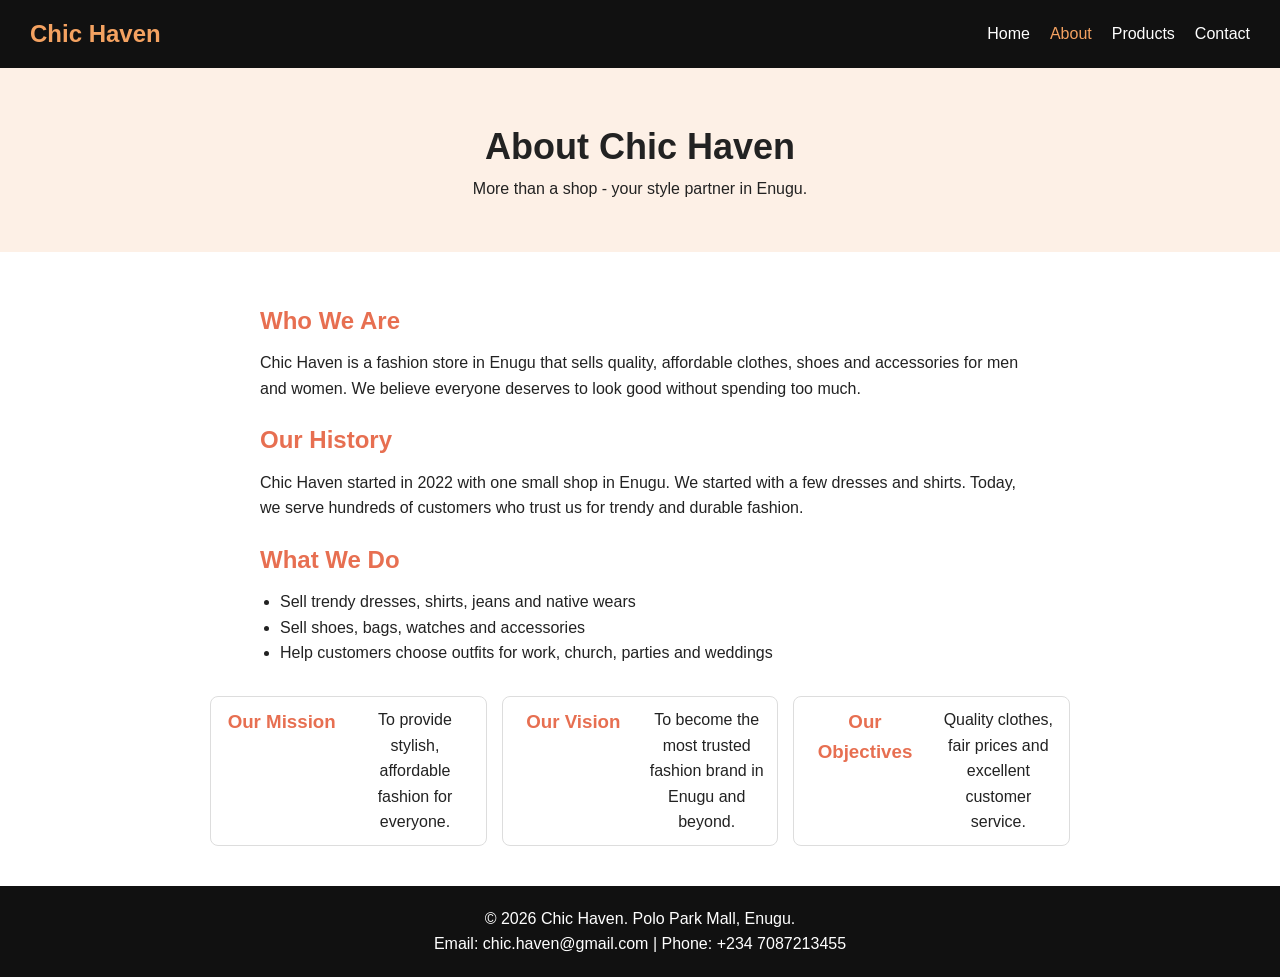
<file: about.html>
<!DOCTYPE html>
<html lang="en">
<head>
    <meta charset="UTF-8">
    <meta name="viewport" content="width=device-width, initial-scale=1.0">
    <title>About Us | Chic Haven</title>
    <link rel="stylesheet" href="style.css">
</head>
<body>
    <header>
        <nav class="navbar">
            <a href="index.html" class="logo">Chic Haven</a>
            <ul class="nav-links" id="navLinks">
                <li><a href="index.html">Home</a></li>
                <li><a href="about.html" class="active">About</a></li>
                <li><a href="services.html">Products</a></li>
                <li><a href="contact.html">Contact</a></li>
            </ul>
            <button class="menu-btn" id="menuBtn">☰</button>
        </nav>
    </header>

    <main>
        <section class="page-header">
            <h1>About Chic Haven</h1>
            <p>More than a shop - your style partner in Enugu.</p>
        </section>

        <section class="about-content">
            <h2>Who We Are</h2>
            <p>Chic Haven is a fashion store in Enugu that sells quality, affordable clothes, shoes and accessories for men and women. We believe everyone deserves to look good without spending too much.</p>

            <h2>Our History</h2>
            <p>Chic Haven started in 2022 with one small shop in Enugu. We started with a few dresses and shirts. Today, we serve hundreds of customers who trust us for trendy and durable fashion.</p>

            <h2>What We Do</h2>
            <ul class="about-list">
                <li>Sell trendy dresses, shirts, jeans and native wears</li>
                <li>Sell shoes, bags, watches and accessories</li>
                <li>Help customers choose outfits for work, church, parties and weddings</li>
            </ul>
        </section>

        <section class="mission-grid">
            <div class="mission-card">
                <h3>Our Mission</h3>
                <p>To provide stylish, affordable fashion for everyone.</p>
            </div>
            <div class="mission-card">
                <h3>Our Vision</h3>
                <p>To become the most trusted fashion brand in Enugu and beyond.</p>
            </div>
            <div class="mission-card">
                <h3>Our Objectives</h3>
                <p>Quality clothes, fair prices and excellent customer service.</p>
            </div>
        </section>
    </main>

    <footer>
        <p>&copy; 2026 Chic Haven. Polo Park Mall, Enugu.</p>
        <p>Email: chic.haven@gmail.com | Phone: +234 7087213455</p>
    </footer>

    <script src="script.js"></script>
</body>
</html>
</file>
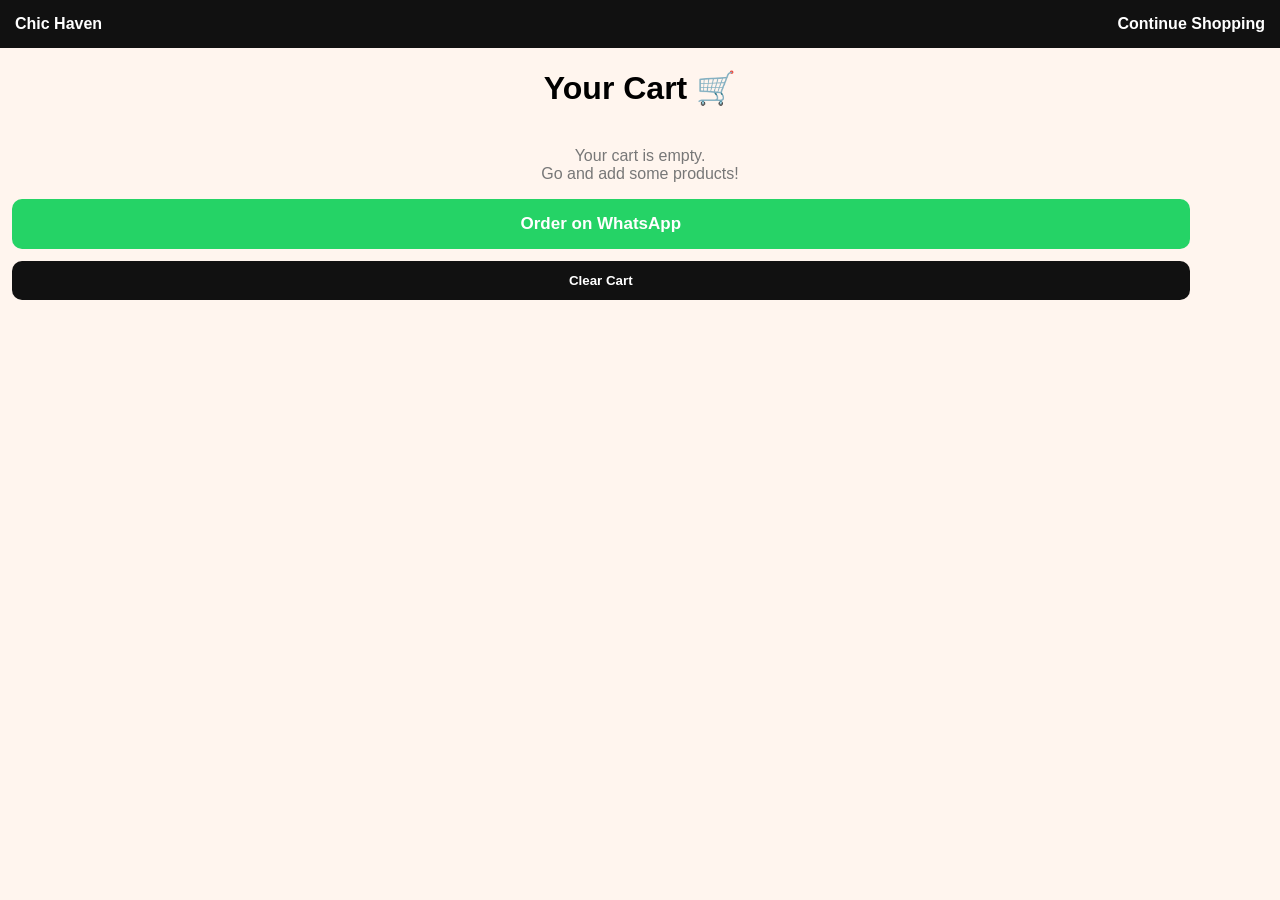
<file: cart.html>
<!DOCTYPE html>
<html>
<head>
<meta name="viewport" content="width=device-width, initial-scale=1.0">
<title>Your Cart - Chic Haven</title>
<style>
body{margin:0;font-family:Arial;background:#FFF5EE}
header{background:#111;color:white;padding:15px;display:flex;justify-content:space-between;align-items:center}
header a{color:white !important;text-decoration:none !important;font-weight:bold}
h1{text-align:center}
.item{background:white;margin:12px;padding:15px;border-radius:12px;display:flex;justify-content:space-between;align-items:center}
.item b{font-size:16px}
.item span{color:#555}
button{background:#FF5A5A;color:white;border:none;padding:10px 16px;border-radius:8px;font-weight:bold}
.checkout{background:#25D366;color:white;border:none;padding:15px;width:92%;margin:12px;display:block;border-radius:10px;font-size:17px;font-weight:bold}
.clear{background:#111;color:white;border:none;padding:12px;width:92%;margin:0 12px 20px;border-radius:10px}
.empty{text-align:center;color:#777;margin-top:40px}
</style>
</head>
<body>
<header>
<a href="index.html">Chic Haven</a>
<a href="products.html">Continue Shopping</a>
</header>
<h1>Your Cart 🛒</h1>
<div id="cart-items"></div>
<div id="total" style="text-align:center;font-weight:bold;font-size:18px;margin:15px;"></div>
<button class="checkout" onclick="checkout()">Order on WhatsApp</button>
<button class="clear" onclick="clearCart()">Clear Cart</button>

<script>
let cart = JSON.parse(localStorage.getItem('chicCart')) || [];
let box = document.getElementById('cart-items');
let totalBox = document.getElementById('total');
if(cart.length === 0){
  box.innerHTML = '<p class="empty">Your cart is empty.<br>Go and add some products!</p>';
} else {
  let total = 0;
  cart.forEach((item, i) => {
    let priceNum = parseInt(item.price.replace(/[^0-9]/g,''));
    total += priceNum;
    box.innerHTML += '<div class="item"><div><b>'+item.name+'</b><br><span>'+item.price+'</span></div><button onclick="removeItem('+i+')">Remove</button></div>';
  });
  totalBox.textContent = 'Total: ₦' + total.toLocaleString();
}
function removeItem(i){
  cart.splice(i,1);
  localStorage.setItem('chicCart', JSON.stringify(cart));
  location.reload();
}
function clearCart(){
  localStorage.removeItem('chicCart');
  location.reload();
}
function checkout(){
  if(cart.length===0){ alert('Cart is empty'); return; }
  let msg = 'Hello Chic Haven! I want to order:%0A';
  cart.forEach(item => { msg += '- ' + item.name + ' - ' + item.price + '%0A'; });
  window.open('https://wa.me/2347087213455?text=' + msg, '_blank');
}
</script>
</body>
</html>
</file>
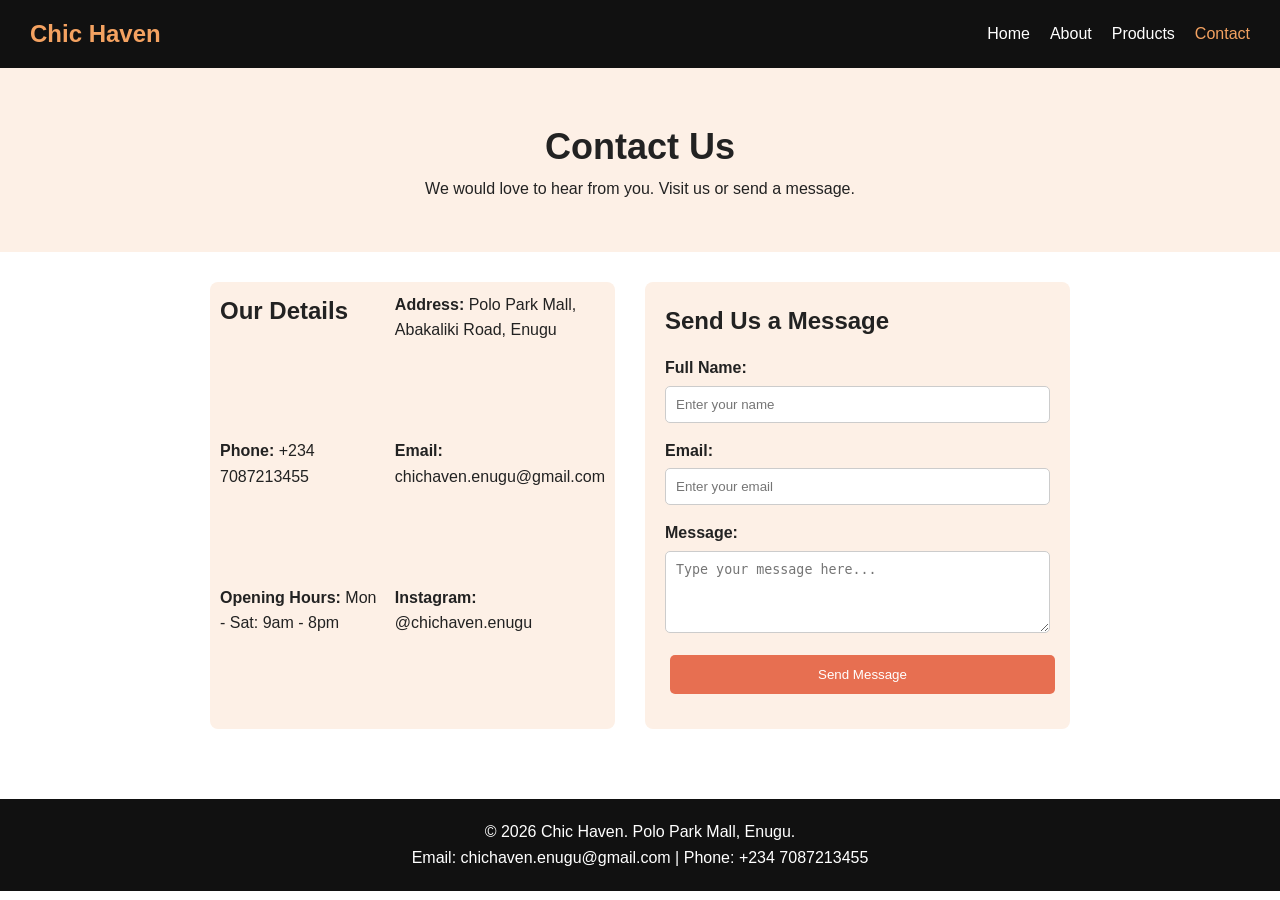
<file: contact.html>
<!DOCTYPE html>
<html lang="en">
<head>
    <meta charset="UTF-8">
    <meta name="viewport" content="width=device-width, initial-scale=1.0">
    <title>Contact Us | Chic Haven</title>
    <link rel="stylesheet" href="style.css">
</head>
<body>
    <header>
        <nav class="navbar">
            <a href="index.html" class="logo">Chic Haven</a>
            <ul class="nav-links" id="navLinks">
                <li><a href="index.html">Home</a></li>
                <li><a href="about.html">About</a></li>
                <li><a href="services.html">Products</a></li>
                <li><a href="contact.html" class="active">Contact</a></li>
            </ul>
            <button class="menu-btn" id="menuBtn">☰</button>
        </nav>
    </header>

    <main>
        <section class="page-header">
            <h1>Contact Us</h1>
            <p>We would love to hear from you. Visit us or send a message.</p>
        </section>

        <section class="contact-layout">
            <div class="contact-info">
                <h2>Our Details</h2>
                <p><strong>Address:</strong> Polo Park Mall, Abakaliki Road, Enugu</p>
                <p><strong>Phone:</strong> +234 7087213455</p>
                <p><strong>Email:</strong> chichaven.enugu@gmail.com</p>
                <p><strong>Opening Hours:</strong> Mon - Sat: 9am - 8pm</p>
                <p><strong>Instagram:</strong> @chichaven.enugu</p>
            </div>

            <form id="contactForm" class="contact-form">
                <h2>Send Us a Message</h2>
                <label for="name">Full Name:</label>
                <input type="text" id="name" placeholder="Enter your name">

                <label for="email">Email:</label>
                <input type="email" id="email" placeholder="Enter your email">

                <label for="message">Message:</label>
                <textarea id="message" rows="4" placeholder="Type your message here..."></textarea>

                <button type="submit" class="btn">Send Message</button>
                <p id="formMessage"></p>
            </form>
        </section>
    </main>

    <footer>
        <p>&copy; 2026 Chic Haven. Polo Park Mall, Enugu.</p>
        <p>Email: chichaven.enugu@gmail.com | Phone: +234 7087213455</p>
    </footer>

    <script src="script.js"></script>
</body>
</html>
</file>
<file: style.css>
* { margin: 0; padding: 0; box-sizing: border-box; }

body { font-family: Arial, sans-serif; line-height: 1.6; color: #222; }

/* FLEXBOX - Navbar */
.navbar {
    display: flex;
    justify-content: space-between;
    align-items: center;
    background: #111;
    color: white;
    padding: 15px 30px;
}
.logo { color: #f4a261; font-size: 24px; font-weight: bold; text-decoration: none; }
.nav-links { display: flex; list-style: none; gap: 20px; }
.nav-links a { color: white; text-decoration: none; }
.nav-links a.active, .nav-links a:hover { color: #f4a261; }
.menu-btn { display: none; background: none; border: none; color: white; font-size: 24px; cursor: pointer; }

/* Hero */
.hero { text-align: center; padding: 70px 20px; background: #fdf0e6; }
.hero h1 { font-size: 42px; margin-bottom: 15px; }
.hero p { max-width: 600px; margin: 0 auto 25px; }
.btn { display: inline-block; background: #e76f51; color: white; padding: 12px 25px; text-decoration: none; border-radius: 5px; margin: 5px; }
.btn-outline { background: transparent; border: 2px solid #e76f51; color: #e76f51; }

/* Intro + Images */
.intro { text-align: center; padding: 40px 20px; max-width: 800px; margin: auto; }
.intro h2 { margin-bottom: 10px; }

/* GRID - Home Images */
.home-images {
    display: grid;
    grid-template-columns: repeat(3, 1fr);
    gap: 15px;
    padding: 0 20px 40px;
    max-width: 1000px;
    margin: auto;
}
.home-images img { width: 100%; height: 250px; object-fit: cover; border-radius: 8px; }

footer { background: #111; color: white; text-align: center; padding: 20px; }

/* RESPONSIVE - Mobile */
@media (max-width: 768px) {
    .hero h1 { font-size: 30px; }
    .nav-links { display: none; flex-direction: column; background: #111; position: absolute; top: 60px; right: 0; width: 100%; padding: 20px; text-align: center; }
    .nav-links.show { display: flex; }
    .menu-btn { display: block; }
    .home-images { grid-template-columns: 1fr; }
}
/* About Page */
.page-header { text-align: center; padding: 50px 20px; background: #fdf0e6; }
.page-header h1 { font-size: 36px; }
.about-content { max-width: 800px; margin: auto; padding: 30px 20px; }
.about-content h2 { margin: 20px 0 10px; color: #e76f51; }
.about-list { margin-left: 20px; margin-top: 10px; }

/* GRID - Mission Cards */
.mission-grid {
    display: grid;
    grid-template-columns: repeat(3, 1fr);
    gap: 15px;
    max-width: 900px;
    margin: 0 auto 40px;
    padding: 0 20px;
}
.mission-card { background: #fff; border: 1px solid #ddd; padding: 20px; border-radius: 8px; text-align: center; }
.mission-card h3 { color: #e76f51; margin-bottom: 10px; }

@media (max-width: 768px) {
    .mission-grid { grid-template-columns: 1fr; }
}
/* Contact Page - FLEXBOX */
.contact-layout {
    display: flex;
    gap: 30px;
    max-width: 900px;
    margin: 30px auto;
    padding: 0 20px 40px;
}
.contact-info, .contact-form { flex: 1; background: #fdf0e6; padding: 20px; border-radius: 8px; }
.contact-form label { display: block; margin-top: 15px; font-weight: bold; }
.contact-form input, .contact-form textarea {
    width: 100%; padding: 10px; margin-top: 5px;
    border: 1px solid #ccc; border-radius: 5px;
}
.contact-form .btn { margin-top: 15px; border: none; cursor: pointer; width: 100%; }
#formMessage { margin-top: 10px; font-weight: bold; }

@media (max-width: 768px) {
    .contact-layout { flex-direction: column; }
}
/* Mobile Menu Button */
.menu-btn {
  display: none;
  font-size: 28px;
  background: none;
  border: none;
  cursor: pointer;
  color: #333;
}

@media (max-width: 768px) {
  .menu-btn {
    display: block;
  }
  .nav-links {
    display: none;
    flex-direction: column;
    width: 100%;
  }
  .nav-links.show {
    display: flex;
  }
}
/* PRODUCTS PAGE - Chic Haven */
.product-grid {
  display: grid;
  grid-template-columns: repeat(3, 1fr);
  gap: 20px;
  padding: 20px;
  max-width: 1000px;
  margin: auto;
}

.product img {
  width: 100%;
  height: 250px;
  object-fit: cover;
  border-radius: 10px;
}

.product {
  background: white;
  padding: 15px;
  border-radius: 10px;
  box-shadow: 0 2px 8px rgba(0,0,0,0.1);
  text-align: center;
}
/* PRODUCTS PAGE - Make products neat */
.product-grid {
  display: grid;
  grid-template-columns: repeat(3, 1fr);
  gap: 20px;
  padding: 20px;
  max-width: 1000px;
  margin: auto;
}

.product img {
  width: 100%;
  height: 250px;
  object-fit: cover;
  border-radius: 8px;
}

.product {
  background: white;
  padding: 15px;
  border-radius: 10px;
  box-shadow: 0 2px 8px rgba(0,0,0,0.1);
  text-align: center;
}

/* On phone, show 1 product per row */
@media (max-width: 768px) {
  .product-grid {
    grid-template-columns: 1fr;
  }
}
/* FIX - your HTML uses product-card, not product */
.product-card {
  background: white;
  padding: 15px;
  border-radius: 10px;
  box-shadow: 0 2px 8px rgba(0,0,0,0.1);
  text-align: center;
}

.product-card img {
  width: 100%;
  height: 250px;
  object-fit: cover;
  border-radius: 8px;
}
/* PHONE VIEW - for screens smaller than 768px */
@media (max-width: 768px) {
  .products-grid {
    grid-template-columns: 1fr;
  }
  .home-images {
    grid-template-columns: 1fr;
  }
}
/* FIX MENU BUTTON ON PHONE */
.hamburger, .menu-toggle, .nav-toggle {
  color: white !important;
  font-size: 30px !important;
  display: block !important;
  cursor: pointer;
  z-index: 1000;
  position: relative;
}

@media (max-width: 768px) {
  .nav-links, .nav-menu {
    display: none;
  }
  .nav-links.active, .nav-menu.active {
    display: flex !important;
    flex-direction: column;
    background: #111;
    position: absolute;
    top: 60px;
    right: 0;
    width: 100%;
    padding: 20px;
  }
}
/* PHONE MENU FIX */
.menu-btn {
  display: none;
  font-size: 28px;
  background: none;
  border: none;
  color: #ff7a3c !important;
  cursor: pointer;
}

@media (max-width: 768px) {
  .menu-btn {
    display: block !important;
  }
  .nav-links {
    display: none !important;
    flex-direction: column;
    position: absolute;
    top: 65px;
    left: 0;
    width: 100%;
    background: #111;
    padding: 20px;
    gap: 15px;
  }
  .nav-links.active {
    display: flex !important;
  }
  .nav-links a {
    color: white !important;
    font-size: 18px;
  }
}
/* FIX PRODUCT SHAPE - Nice cards */
.products, .product-grid, .product-list {
  display: grid !important;
  grid-template-columns: 1fr 1fr !important;
  gap: 12px !important;
  padding: 12px !important;
  flex-direction: unset !important;
}

.product, .product-card {
  width: 100% !important;
  max-width: 100% !important;
  background: white !important;
  border-radius: 12px !important;
  overflow: hidden !important;
  padding: 0 0 12px 0 !important;
  text-align: center !important;
  box-shadow: 0 2px 8px rgba(0,0,0,0.1) !important;
  display: flex !important;
  flex-direction: column !important;
}

.product img, .product-card img {
  width: 100% !important;
  height: 180px !important;
  object-fit: cover !important;
  border-radius: 0 !important;
}

.product h3, .product-card h3,
.product h2, .product-card h2 {
  font-size: 15px !important;
  margin: 8px 5px 4px 5px !important;
  line-height: 1.2 !important;
}

.product p, .product-card p {
  font-size: 13px !important;
  margin: 2px 5px !important;
  line-height: 1.3 !important;
}

.product button, .product-card button,
.product a, .product-card a {
  width: 90% !important;
  margin: 8px auto 0 auto !important;
  padding: 10px !important;
  border-radius: 8px !important;
  font-size: 14px !important;
  display: block !important;
}
/* FORCE 2-COLUMN GRID - FINAL FIX */
main, section {
  width: 100% !important;
  overflow: hidden !important;
}
main > div, section > div {
  display: grid !important;
  grid-template-columns: 1fr 1fr !important;
  gap: 12px !important;
  padding: 10px !important;
}
main > div > div, section > div > div {
  width: 100% !important;
  min-width: 0 !important;
  background: white !important;
  border-radius: 12px !important;
  overflow: hidden !important;
  text-align: center !important;
}
main img, section img {
  width: 100% !important;
  height: 180px !important;
  object-fit: cover !important;
}
</file>
